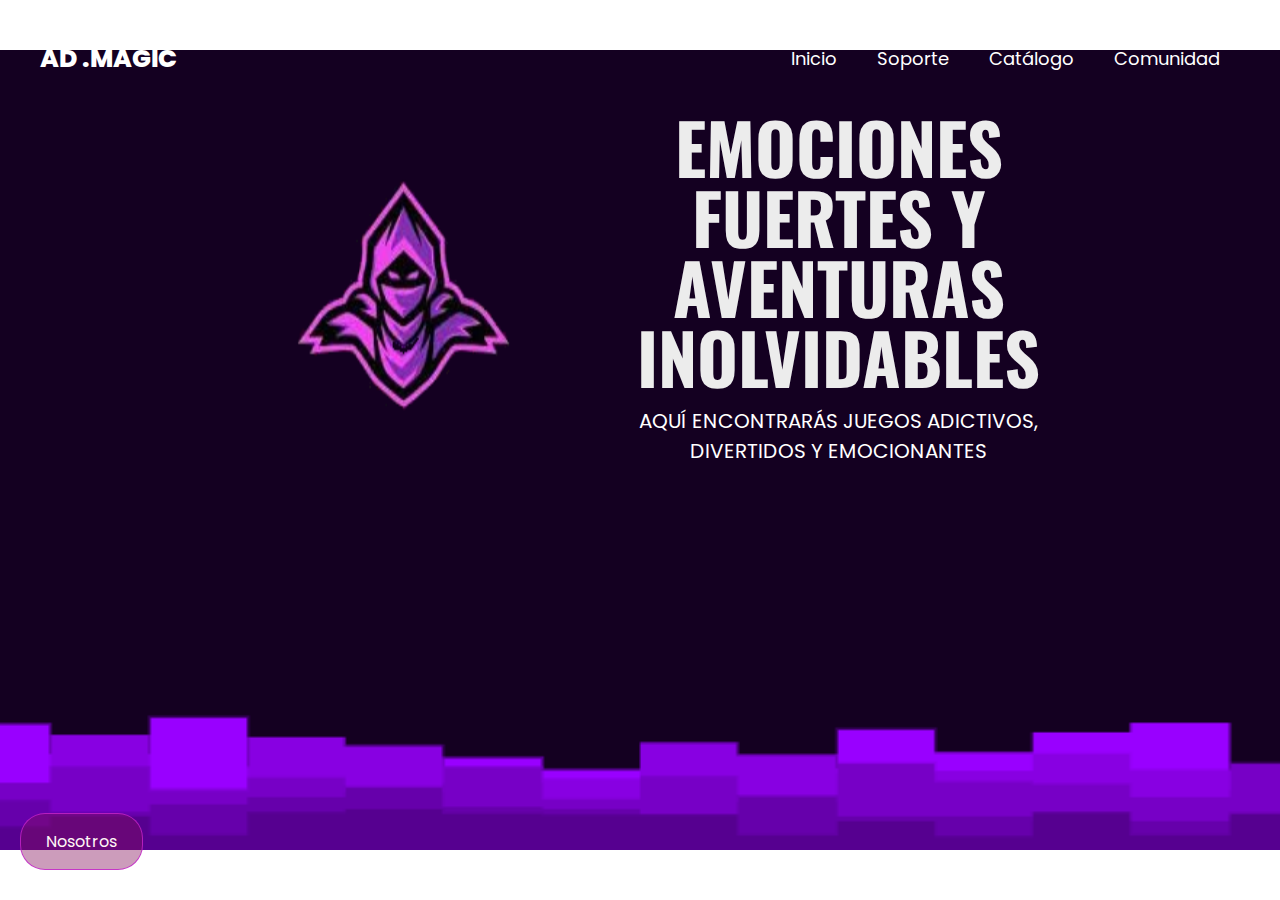
<file: index.html>
<!DOCTYPE html>
<html lang="es">
<head>
    <meta charset="UTF-8">
    <meta http-equiv="X-UA-Compatible" content="IE=edge">
    <meta name="viewport" content="width=device-width, initial-scale=1.0">
    <title>Bienvenido</title>
    <link rel="shortcut icon" href="images/icono Inicio.jpg">
    <link rel="stylesheet" href="style.css">
</head>
<body>
    <header class="header">
        <div class="menu container">
            <a href="Nosotros.html" class="logo">AD .Magic</a>
            <input type="checkbox" id="menu"/>
            <label for="menu">
                <img src="images/menu.png" class="menu-icono" alt="menu">
            </label>
            <nav class="navbar">
                <ul>
                    <li><a href="index.html">Inicio</a></li>
                    <li><a href="soporte.html">Soporte</a></li>
                    <li><a href="Catalogo.html">Catálogo</a></li>
                    <li><a href="comunidad.html">Comunidad</a></li>
                </ul>
            </nav>
        </div>

        <div class="header-content container">
            <div class="head-img">
                <img style="padding-right: 50px;" height="450px" width="400px" src="images/logo2.webp" alt="">
            </div>
            <div class="header-txt">
                <h1 style="font-size: 70px;">Emociones fuertes y aventuras inolvidables</h1>
                <p>AQUÍ ENCONTRARÁS JUEGOS ADICTIVOS, DIVERTIDOS Y EMOCIONANTES</p>
            </div>
        </div>
        <!-- Boton -->
        <div class="boton-modal-container">
            <div class="boton-modal">
                <label for="btn-modal">
                    Nosotros
                </label>
            </div>
        </div>
        <!-- Fin de Boton -->

        <!-- Ventana Modal -->
        <input type="checkbox" id="btn-modal">
        <div class="container-modal">
            <div class="content-modal">
                <h2><center>Integrantes:</h2></center>
                <p><font color="White">°Lizbeth Anyoza</p></font>
                <p><font color="White">°Jorge Huachillo</p></font>
                <p><font color="White">°José Echegaray</p></font>
                <p><font color="White">°Selene Valderrama</p>
                <div class="btn-cerrar" >
                    <label for="btn-modal">Cerrar</label>
                </div>
            </div>
        </div>
        <label for="btn-modal" class="cerrar-modal"> </label>
        <!-- Fin de Ventana Modal --> 
    </header>
    
    
</body>
</html>
</file>
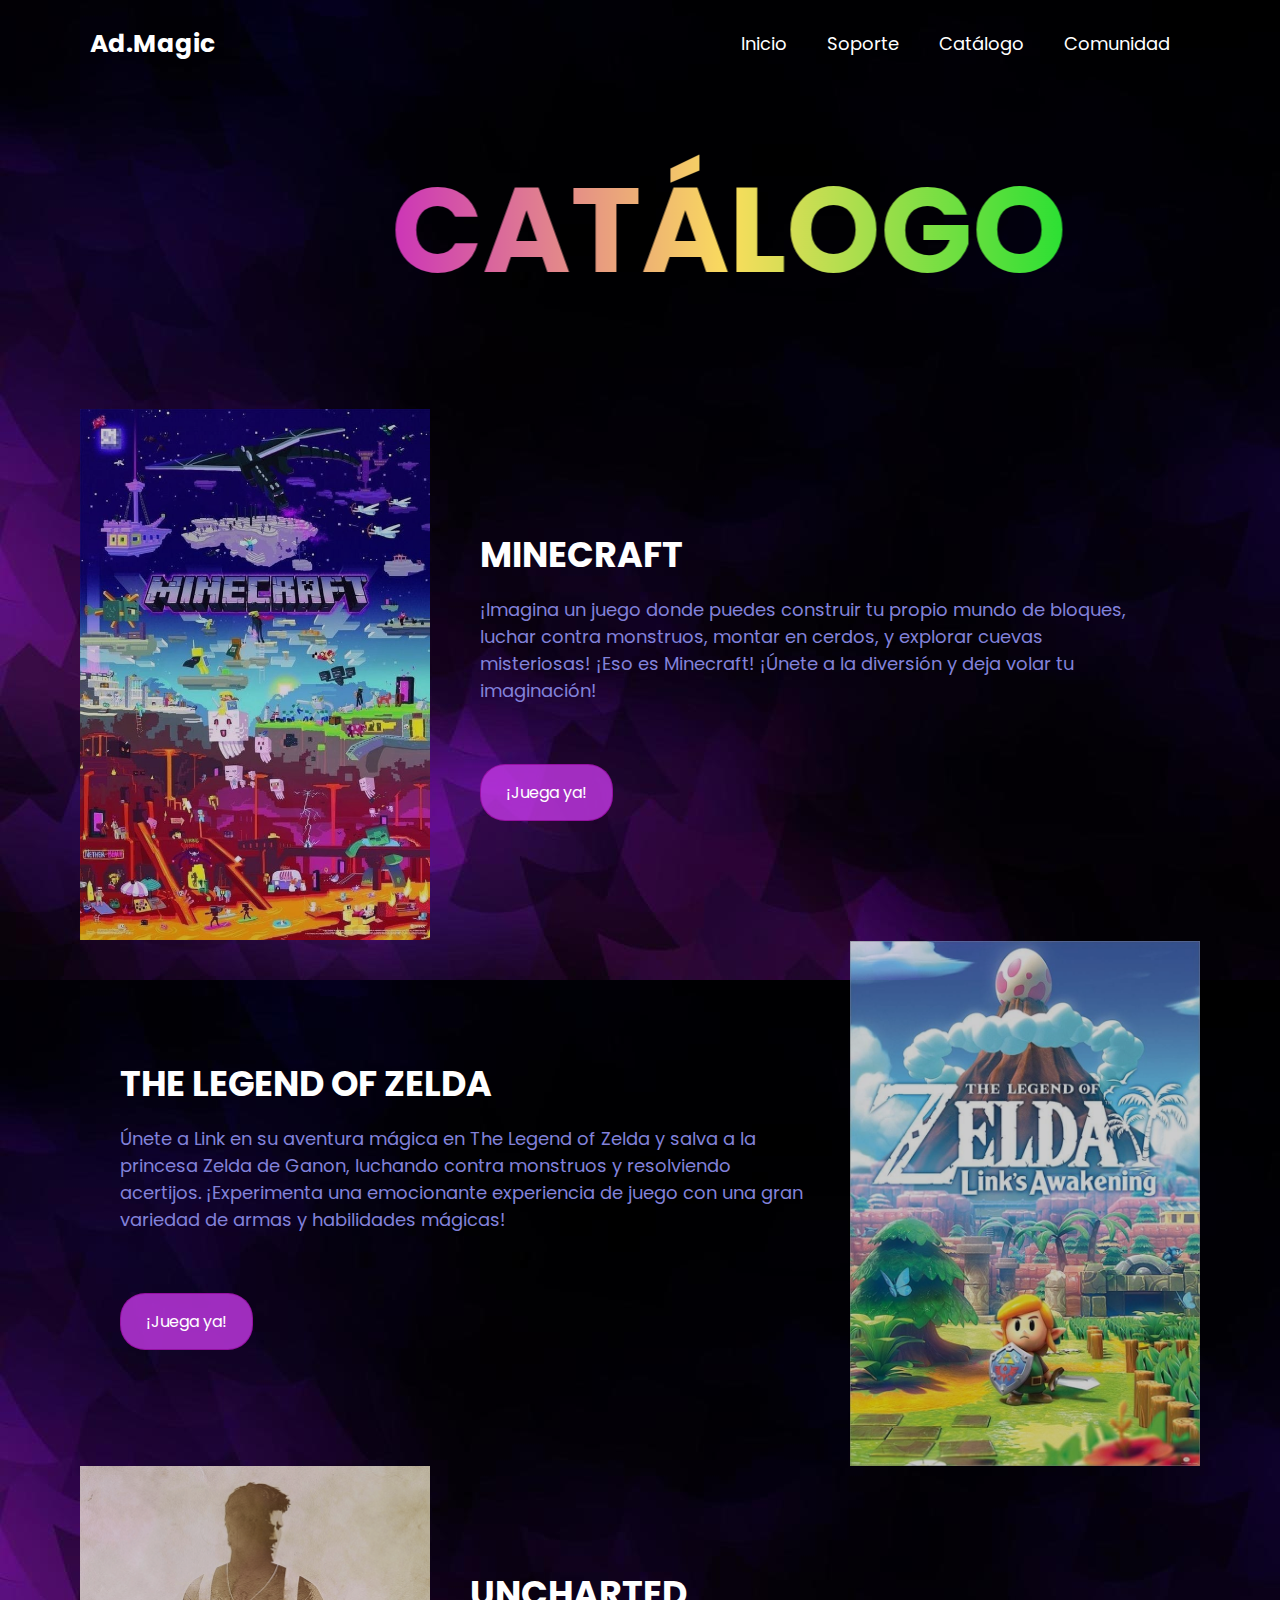
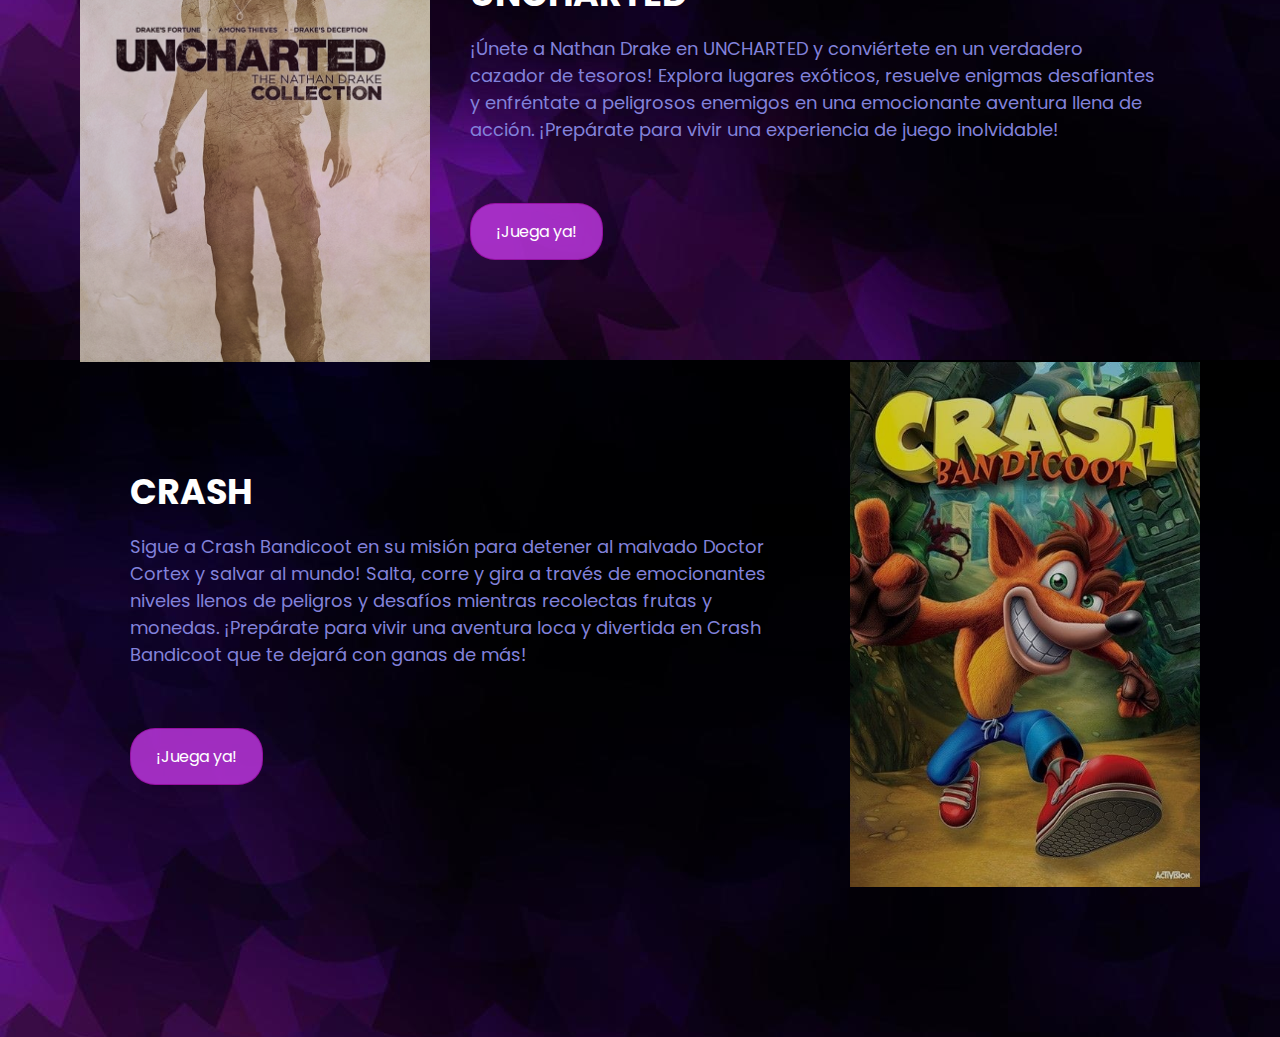
<file: Catalogo.html>
<!DOCTYPE html>
<html lang="es">

<head>
    <meta charset="UTF-8">
    <meta http-equiv="X-UA-Compatible" content="IE=edge">
    <meta name="viewport" content="width=device-width, initial-scale=1.0">
    <link rel="shortcut icon" href="images/icono catalago.jpg">
    <title>¡Encuentra tu favorito!</title>
    <link rel="stylesheet" href="catalogo.css">
</head>

<body>
    <header>
        <div class="menu container">
            <a href="Nosotros.html" class="logo">Ad.Magic</a>
            <input type="checkbox" id="menu">
            <label for="menu">
                <img src="images/menu.png" class="menu-icono" alt="">
            </label>
            <nav class="navbar">
                <ul>
                    <li><a href="index.html">Inicio</a></li>
                    <li><a href="soporte.html">Soporte</a></li>
                    <li><a href="#">Catálogo</a></li>
                    <li><a href="comunidad.html">Comunidad</a></li>
                </ul>
            </nav>
        </div>

        <section class="catalogo-container">
            <div class="titulo">
                <h2>
                    <marquee Behavior="Alternate">
                        <span>
                            CATÁLOGO
                        </span>
                    </marquee>
                </h2>
            </div>
            <div class="catalogo-principal">
                <img src="images/minecraft.png" alt="">

                <div class="catalogo-1">
                    <h3>MINECRAFT</h3>
                    <p>
                        ¡Imagina un juego donde puedes construir tu propio mundo de bloques, luchar contra monstruos,
                        montar en
                        cerdos, y explorar cuevas misteriosas! ¡Eso es Minecraft! ¡Únete a la diversión y deja volar tu
                        imaginación!
                    </p>
                    <a href="https://www.minecraft.net/es-es/download" class="btn-2">¡Juega ya!</a>
                </div>
            </div>



            <div class="catalogo-principal">
                <div class="catalogo-2">
                    <h3>THE LEGEND OF ZELDA</h3>
                    <p>
                        Únete a Link en su aventura mágica en The Legend of Zelda y salva a la princesa Zelda de Ganon,
                        luchando contra monstruos y resolviendo acertijos. ¡Experimenta una emocionante experiencia de
                        juego con una gran variedad de armas y habilidades mágicas!
                    </p>
                    <a href="https://www.nintendo.com/es-mx/store/products/the-legend-of-zelda-breath-of-the-wild-switch/?_gl=1*c8fkr1*_ga*MTQ3NjY3MDAyNC4xNjg0MjYyMDU4*_ga_F6ERC4HMNZ*MTY4NDI2MjA1Ny4xLjAuMTY4NDI2MjA1Ny42MC4wLjA." class="btn-2">¡Juega ya!</a>
                </div>
                
                    <img src="images/zelda.png" alt="">
                
            </div>



            <div class="catalogo-principal">
                <img src="images/uncharted.png" alt="">

                <div class="catalogo-3">
                    <h3>UNCHARTED</h3>
                    <p>
                        ¡Únete a Nathan Drake en UNCHARTED y conviértete en un verdadero cazador de tesoros! Explora
                        lugares
                        exóticos, resuelve enigmas desafiantes y enfréntate a peligrosos enemigos en una emocionante
                        aventura
                        llena de acción. ¡Prepárate para vivir una experiencia de juego inolvidable!
                    </p>
                    <a href="https://www.playstation.com/es-pe/games/uncharted-4-a-thiefs-end/" class="btn-2">¡Juega ya!</a>
                </div>
            </div>


            <div class="catalogo-principal">
                <div class="catalogo-4">
                    <h3>CRASH</h3>
                    <p>
                        Sigue a Crash Bandicoot en su misión para detener al malvado Doctor Cortex y salvar al mundo!
                        Salta,
                        corre y gira a través de emocionantes niveles llenos de peligros y desafíos mientras recolectas
                        frutas y
                        monedas. ¡Prepárate para vivir una aventura loca y divertida en Crash Bandicoot que te dejará
                        con ganas
                        de más!
                    </p>
                    <a href="https://www.crashbandicoot.com/es/hub" class="btn-2">¡Juega ya!</a>
                </div>
                <img src="images/crash.png" alt="">

            </div>

        </section>
    </header>

</body>
</file>
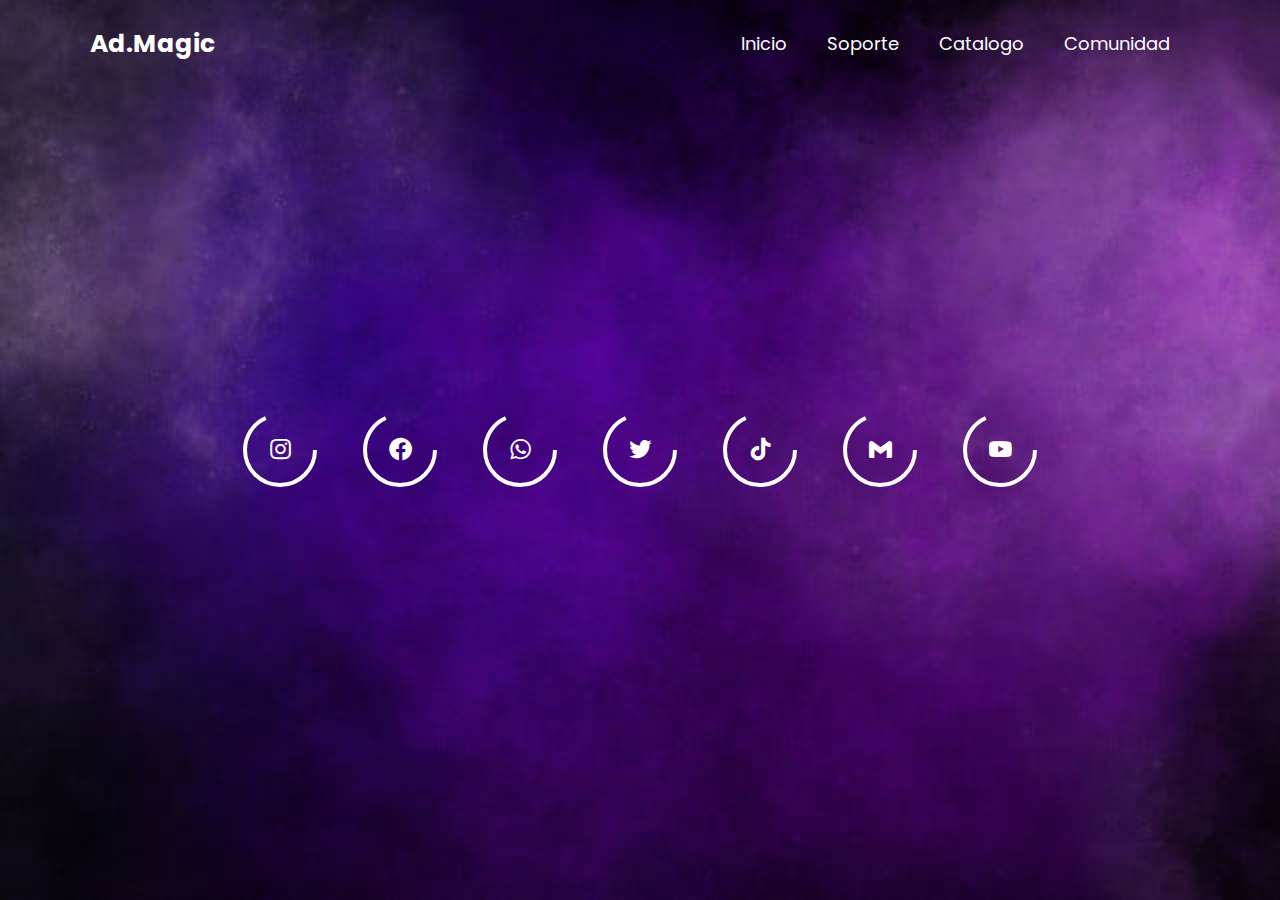
<file: comunidad.html>
<!DOCTYPE html>
<html lang="es">

<head>
    <meta charset="UTF-8">
    <meta http-equiv="X-UA-Compatible" content="IE=edge">
    <meta name="viewport" content="width=device-width, initial-scale=1.0">
    <link rel="shortcut icon" href="images/contactos.png">
    <title>Redes Sociales</title>
    <link rel="stylesheet" href="comunidad.css">
    <link href='https://unpkg.com/boxicons@2.1.1/css/boxicons.min.css' rel='stylesheet'>
</head>

<body>
    <header>
        <div class="menu container">
            <a href="Nosotros.html" class="logo">Ad.Magic</a>
            <input type="checkbox" id="menu">
            <label for="menu">
                <img src="images/menu.png" class="menu-icono" alt="">
            </label>
            <nav class="navbar">
                <ul>
                    <li><a href="index.html">Inicio</a></li>
                    <li><a href="soporte.html">soporte</a></li>
                    <li><a href="Catalogo.html">Catalogo</a></li>
                    <li><a href="#">Comunidad</a></li>
                </ul>
            </nav>
        </div>
        
        <main>
            <div class="icon">
                <svg heigth="80" width="80">
                    <circle cx="40" cy="40" r=35 stroke="white" stroke-width="4" fill="none" ></circle>
                </svg>
                <a href="https://www.instagram.com/?hl=es"><font color="white"><i class='bx bxl-instagram'></font></i></a>
            </div>
    
            <div class="icon">
                <svg heigth="80" width="80">
                    <circle cx="40" cy="40" r=35 stroke="white" stroke-width="4" fill="none" ></circle>
                </svg>
                <a href="https://es-la.facebook.com/"><font color="white"><i class='bx bxl-facebook-circle'></font></i></a>
            </div>
    
            <div class="icon">
                <svg heigth="80" width="80">
                    <circle cx="40" cy="40" r=35 stroke="white" stroke-width="4" fill="none" ></circle>
                </svg>
                <a href="https://web.whatsapp.com/"><font color="white"><i class='bx bxl-whatsapp' ></font></i></a>
            </div>
    
            <div class="icon">
                <svg heigth="80" width="80">
                    <circle cx="40" cy="40" r=35 stroke="white" stroke-width="4" fill="none" ></circle>
                </svg>
                <a href="https://twitter.com/i/flow/login"><font color="white"><i class='bx bxl-twitter' ></font></i></a>
            </div>
            <div class="icon">
                <svg heigth="80" width="80">
                    <circle cx="40" cy="40" r=35 stroke="white" stroke-width="4" fill="none" ></circle>
                </svg>
                <a href="https://www.tiktok.com/es/"><font color="white"><i class='bx bxl-tiktok' ></font></i></a>
            </div>
            <div class="icon">
                <svg heigth="80" width="80">
                    <circle cx="40" cy="40" r=35 stroke="white" stroke-width="4" fill="none" ></circle>
                </svg>
                <a href="https://mail.google.com/mail/?ui=html&zy=h"><font color="white"><i class='bx bxl-gmail' ></font></i></a>
            </div>
            <div class="icon">
                <svg heigth="80" width="80">
                    <circle cx="40" cy="40" r=35 stroke="white" stroke-width="4" fill="none" ></circle>
                </svg>
                <a href="https://www.youtube.com/"><font color="white"><i class='bx bxl-youtube' ></font></i></a>
            </div>
            
        </main>
    </header>
</body>
</file>
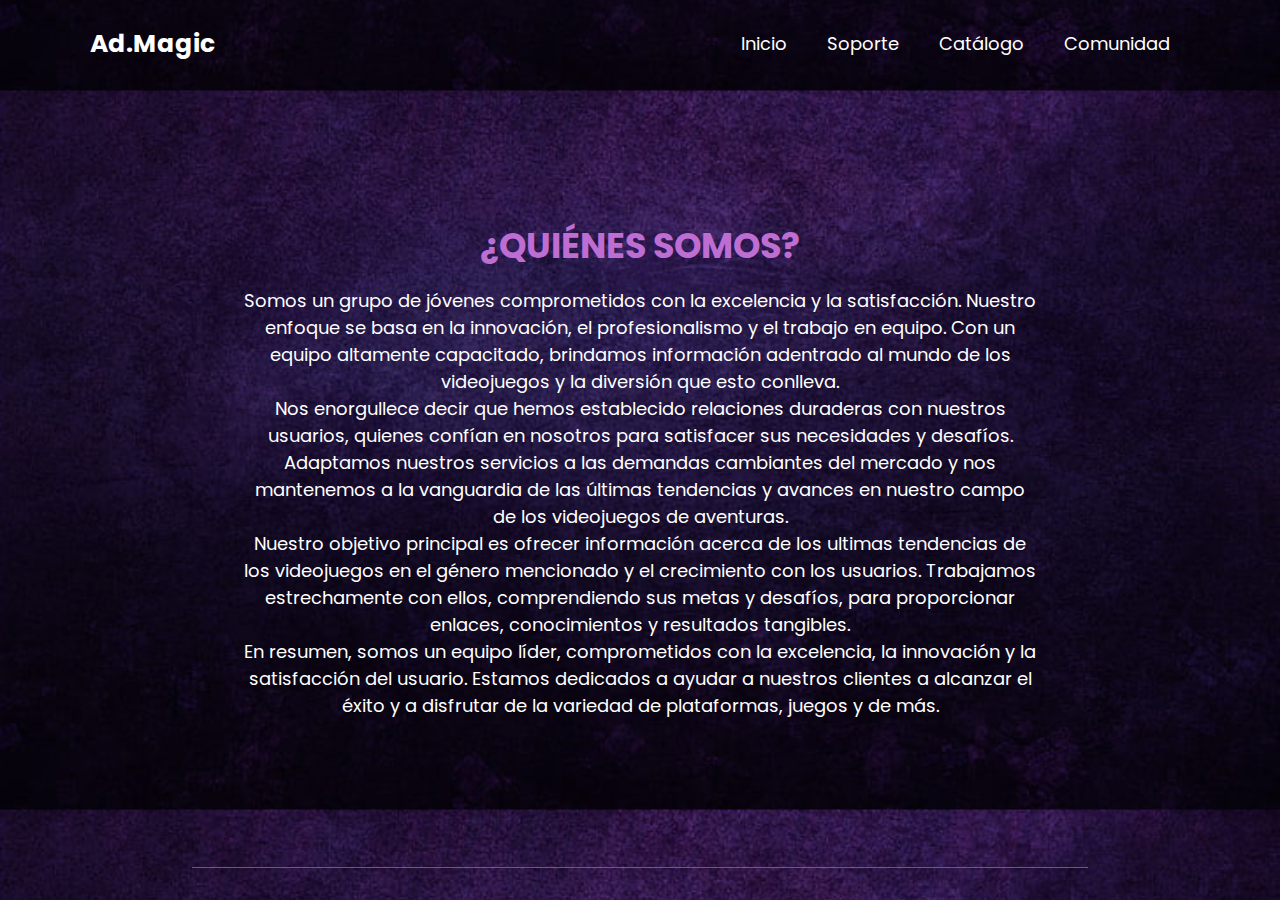
<file: Nosotros.html>
<!DOCTYPE html>
<html lang="en">

<head>
    <meta charset="UTF-8">
    <meta http-equiv="X-UA-Compatible" content="IE=edge">
    <meta name="viewport" content="width=device-width, initial-scale=1.0">
    <link rel="shortcut icon" href="images/icono nosotros.jpg">
    <title>¿Quiénes Somos?</title>
    <link rel="stylesheet" href="Nosotros.css">
</head>

<body>
    <header>
        <div class="menu container">
            <a href="Nosotros.html" class="logo">Ad.Magic</a>
            <input type="checkbox" id="menu">
            <label for="menu">
                <img src="images/menu.png" class="menu-icono" alt="">
            </label>
            <nav class="navbar">
                <ul>
                    <li><a href="index.html">Inicio</a></li>
                    <li><a href="soporte.html">Soporte</a></li>
                    <li><a href="Catalogo.html">Catálogo</a></li>
                    <li><a href="comunidad.html">Comunidad</a></li>
                </ul>
            </nav>
        </div>
        <div class="catalogo-principal">
            <div class="catalogo-1">
                <font color="#be36e0d3">
                    <center><h3>¿QUIÉNES SOMOS?</h3><center>
                </font>
                <p>
                    <font color="white">
                        Somos un grupo de jóvenes comprometidos con la excelencia y la satisfacción. Nuestro enfoque
                        se basa en la innovación, el profesionalismo y el trabajo en equipo. Con un equipo altamente
                        capacitado, brindamos información adentrado al mundo de los videojuegos y la diversión que esto
                        conlleva. 
                        <br>
                        Nos enorgullece decir que hemos establecido relaciones duraderas con nuestros usuarios, quienes
                        confían en nosotros para satisfacer sus necesidades y desafíos. Adaptamos nuestros servicios a
                        las demandas cambiantes del mercado y nos mantenemos a la vanguardia de las últimas tendencias y
                        avances en nuestro campo de los videojuegos de aventuras.
                        <br>
                        Nuestro objetivo principal es ofrecer información acerca de los ultimas tendencias de los videojuegos en el género mencionado y el
                        crecimiento con los usuarios. Trabajamos estrechamente con ellos, comprendiendo sus metas y
                        desafíos, para proporcionar enlaces, conocimientos y resultados tangibles.
                        <br>
                        En resumen, somos un equipo líder, comprometidos con la excelencia, la innovación y la
                        satisfacción del usuario. Estamos dedicados a ayudar a nuestros clientes a alcanzar el éxito y a disfrutar de la variedad de plataformas, juegos y de más.
                    </font>
                </p>

            </div>
        </div>
    </header>
</body>

</html>
</file>
<file: style.css>
@import url('https://fonts.googleapis.com/css2?family=Oswald:wght@400;500;600;700&family=Poppins:wght@400;500;600;700;800&display=swap');

    /*
    font-family: 'Oswald', sans-serif;
    font-family: 'Poppins', sans-serif;
    */

    *{
        margin: 0;
        padding: 0;
        box-sizing: border-box;
        text-decoration: none;
        list-style: none;
        font-family: "poppins",sans-serif;
    }

    body{
        font-family: 'Poppins', sans-serif;
    }

    img{
        max-width: 100%;
    }

    .container{
        max-width: 1200px;
        margin: 0 auto;
    }

    .header {
        align-items: center;
        min-height: 100vh;
        background-image: url(images/nuevofondo.png);
        padding: 70px 10px;
        background-position: center;
        background-repeat: no-repeat;
        background-size: 1375px 800px;
        margin: 0;
    }

    .menu{
        position: absolute;
        top: 25px;
        left: 0;
        right: 0;
        display: flex;
        align-items: center;
        justify-content: space-between;
        z-index: 1000;
    }

    .logo{
        font-size: 25px;
        color: #ffffff;
        text-transform: uppercase;
        font-weight: 800;
    }

    .menu .navbar ul li{
        position: relative;
        float: left;
    }

    .menu .navbar ul li a{
        font-size: 18px;
        padding: 20px;
        color: #ffffff;
        display: block;
    }

    .menu .navbar ul li a:hover {
        color: #a822d1; 
    }

    #menu {
        display: none;
    }

    .menu-icono {
        width: 25px;
    }

    .menu label {
        cursor:pointer;
        display: none;
    }	

    .header-content{
        display: flex;
        align-items: center;
        flex: 1;
        padding: 0 200px;
    }

    .header-img{
        flex-basis: 50%;
        text-align: center;
    }

    .header-txt{
        flex-basis: 10%;
        padding-left: 20px;
        text-align: center;
    }

    .header-txt h1{
        font-size: 90px;
        text-transform: uppercase;
        line-height: 1;
        color: #ececec;
        font-family: "Oswald",sans-serif;
        margin-bottom: 15px;
    }

    .header-txt p{
        font-size: 20px;
        text-transform: uppercase;
        margin-bottom: 20px;
        color: white;
    }

    /*:::Boton modal:::*/
    .boton-modal{
        padding:none;
        background-color: #a0746c00;
        position: absolute;
        bottom: 0;  
        left: 0;
        transform-origin: bottom left;
        margin-left: 20px; margin-bottom: 30px;
    }

    .boton-modal label{
        display: inline-block;
        background-color: rgba(131, 15, 90, 0.411);
        border: 1px solid #c323c9d5;
        margin: 35px 10px 0px 0px;
        padding: 15px 25px;
        color: rgb(255, 245, 245);
        border-radius: 25px;
        cursor: pointer;
        transition: all 300ms ease;
    }

    .boton-modal label:hover {
        background-color: #be36e0d3;
    }

    #btn-modal{
        display: none;
    }

    .container-modal{
        width: 100%;
        height: 100vh;
        position: fixed;
        top: 0; left: 0;
        background-color: rgba(150, 144, 149, 0.8);
        display: none;
        justify-content: center;
        align-items: center;
        z-index: 100;

    }
    #btn-modal:checked ~ .container-modal{
        display: flex;
    }
    .content-modal{
        width: 100%;
        max-width: 400px;
        padding: 20px;
        background-color: #7c267c;
        border-radius: 4px;
    }
    .content-modal h2 {
        margin-bottom: 15px;
        color: #fff;
    }
    .content-modal p {
        padding: 15px 0px;
        border-top: 1px solid #dbdbdb;
        
    }

    .content-modal .btn-cerrar{
        width: 100%;
        margin-top: 15px;
        display: flex;
        justify-content: flex-end;
    }
    .content-modal .btn-cerrar label{
        padding: 7px 10px;
        background-color: rgba(131, 15, 90, 0.411);
        color: white;
        border-radius: 4px;
        cursor: pointer;
        transition: all 300ms ease;
        border: 1px solid #c323c9d5;
    }


    .content-modal .btn-cerrar label:hover{
    background-color: #be36e0d3;
    }
    .cerrrar-modal{
        width: 100%;
        height: 100vh;
        position: absolute;
        top: 0; left: 0;
        z-index: -1;
    }

    /*:::Fin de boton modal:::*/


    @media(max-width:991px){
        .menu{
            padding: 20px;
            padding-top: 1px;
        }
        .menu label{
            display: inline;
        } 
        .menu .navbar{
            position: absolute;
            top: 100%;
            left: 0;
            right: 0;
            background-color: #181818;
            display: none
        }
        
        .menu .navbar ul li{
            width: 100%;
        }
        .menu .navbar ul li a{
            color: #ffffff;
        }

        #menu:checked~ .navbar{
            display: inline;
        }

        .logo{
            display: none;
        }

        .header{
            min-height: 0vh;
            background-position: 0 0;
            background-size: 1000px 1100px;
            overflow-x: hidden;
            width: 120%;
        }

        .header-content{
            padding: 50px 0;
            flex-direction: column;
        }

        .header-txt h1{
            font-size: 70px;
        }
        .boton-modal{
            min-height: 0vh;
            
        }
        .boton-modal-container {
        position: fixed;
        bottom: 20px;
        right: 20px;
        transform: translate(0, 0);
    }
        
    }
</file>
<file: catalogo.css>
@import url('https://fonts.googleapis.com/css2?family=Poppins:wght@400;500;600;700&display=swap');

*{
    margin: 0;
    padding: 0;
    box-sizing: border-box;
    text-decoration: none;
    list-style: none;
    font-family: 'Poppins', sans-serif;
    
  
    
    
}
 body{
    background-image: url(images/Fondo\ Servicio.jpg);
 }




 /*:::menu de arriba:::*/
 header{
    background-position: center bottom;
    background-repeat: no-repeat;
    background-size: cover;
    min-height: 100vh;
    display: flex;
    align-items: center;
}

.container{
    max-width: 1100px;
    margin: 0 auto;
}

.menu{
    position: absolute;
    top: 10px;
    left: 0;
    right: 0;
    display: flex;
    align-items: center;
    justify-content: space-between;
    z-index: 1000;
}

.menu .logo{
    font-weight: 700;
    font-size: 25px;
    color: #ffffff;
}

.menu .navbar ul li{
    position: relative;
    float: left;
}

.menu .navbar ul li a{
    font-size: 18px;
    padding: 20px;
    color: #ffffff;
    display: block;
}

.menu .navbar ul li a:hover {
    color: #a822d1; 
}

#menu {
    display: none;
}

.menu-icono {
    width: 25px;
}

.menu label {
    cursor:pointer;
    display: none;
}
/*:::Hasta aqui es el menu de arriba:::*/


/*:::Contenido:::*/
.catalogo-container{
    padding: 150px 80px;
    text-align: center;
    color: #ffffff;
    
    
}

     /*:::tiutlo catalogo:::*/
.titulo{
    padding: 40px 80px;
    font-size: 80px;
    margin-top:-50px;
}

span{
    background: #c6fb4b;
    background: -webkit-linear-gradient(to right, #cc34b8, #fadd5d, #2ae033);
    background: linear-gradient(to right, #cc34b8,#fadd5d, #2ae033);
    -webkit-background-clip: text;
    background-clip: text;
    color: transparent;
}
    /*:::fin de titulo catalogo:::*/

.catalogo-principal{
    display: flex;
    align-items: center;

}

.catalogo-principal img{
    width: 350px;
    flex-grow: 1;
    object-fit: cover;
    opacity: .8;
    transition: .5s ease;
}



.catalogo-principal img:hover{
    cursor: crosshair;
    width: 360px;
    opacity: 1;
    filter: contrast(120%);
}

.catalogo-1{
    text-align: left;
    margin-left: 0px;
    padding: 120px 50px;
}

.catalogo-1 h3{
    font-size: 35px;
    margin-bottom: 15px;
}

.catalogo-1 p{
    font-size: 18px;
    color: #8282db;
    margin-bottom: 25px;
}



.catalogo-2{
    text-align: left;
    margin-right: 0px;
    padding: 80px 40px;
}

.catalogo-2 h3{
    font-size: 35px;
    margin-bottom: 15px;
}

.catalogo-2 p{
    font-size: 18px;
    color: #8282db;
    margin-bottom: 25px;
}




.catalogo-3{
    text-align: left;
    margin-right: 0px;
    padding: 100px 40px;
    
    
}

.catalogo-3 h3{
    font-size: 35px;
    margin-bottom: 15px;
}

.catalogo-3 p{
    font-size: 18px;
    color: #8282db;
    margin-bottom: 25px;
}


.catalogo-4{
    text-align: left;
    margin-right: 0px;
    padding: 100px 50px;
}

.catalogo-4 h3{
    font-size: 35px;
    margin-bottom: 15px;
}

.catalogo-4 p{
    font-size: 18px;
    color: #8282db;
    margin-bottom: 25px;
}


/*:::BOTONES:::*/
.btn-2{
    display: inline-block;
    background-color: #be36e0d3;
    border: 1px solid #930b9cd5;
    margin: 35px 10px 0px 0px;
    padding: 15px 25px;
    color: #ffffff;
    border-radius: 25px;
}

.btn-2:hover{
    background-color: #a61edb9a

}
/*:::FIN DE BOTONES:::*/

@media(max-width:991px){
    .menu{
        padding: 20px;
    }
    .menu label{
        display: inline;
    } 
    .menu .navbar{
        position: absolute;
        top: 100%;
        left: 0;
        right: 0;
        background-color: #181818;
        display: none
    }
    
    .menu .navbar ul li{
        width: 100%;
    }
    .menu .navbar ul li a{
        color: #ffffff;
    }

    #menu:checked~ .navbar{
        display: inline;
    }

    .logo{
        display: none;
    }

    .header{
        min-height: 0vh;
        background-position: 0 0;
        background-size: 1000px 1100px;
    }

    .header-content{
        padding: 50px 0;
        flex-direction: column;
    }

    .header-txt h1{
        font-size: 70px;
    }

}
</file>
<file: comunidad.css>
@import url('https://fonts.googleapis.com/css2?family=Poppins:wght@400;500;600;700&display=swap');

*{
    margin: 0;
    padding: 0;
    box-sizing: border-box;
    text-transform: capitalize;
    text-decoration: none;
    list-style: none;
    font-family: 'Poppins', sans-serif;
   
/*:::Edición del menú de arriba:*/

}
header{
    background-image: url(images/fondo\ contacto.jpg);
    background-position: center bottom;
    background-repeat: no-repeat;
    background-size: cover;
    min-height: 100vh;
    display: flex;
    align-items: center;
}

.container{
    max-width: 1100px;
    margin: 0 auto;
}

.menu{
    position: absolute;
    top: 10px;
    left: 0;
    right: 0;
    display: flex;
    align-items: center;
    justify-content: space-between;
    z-index: 1000;
}

.menu .logo{
    font-weight: 700;
    font-size: 25px;
    color: #ffffff;
}

.menu .navbar ul li{
    position: relative;
    float: left;
}

.menu .navbar ul li a{
    font-size: 18px;
    padding: 20px;
    color: #ffffff;
    display: block;
}

.menu .navbar ul li a:hover {
    color: #a822d1; 
}

#menu {
    display: none;
}

.menu-icono {
    width: 25px;
}

.menu label {
    cursor:pointer;
    display: none;
}

main {
    width: 100%;
    display: flex;
    align-items: center;
    justify-content: center;
    flex-wrap: wrap;    
}

/*:::Edición de los iconos de las redes sociales::*/

.icon {
    position: relative;
    width: 80px;
    height: 80px;
    margin: 20px;
    border-radius: 50%;
    transition: all .8s;
    cursor: pointer;
}
/*:::INSTRAGRAM::*/
.icon:hover {
    background-color: #e60073;
    box-shadow:  0 0 20px #e60073 ;
}

/*:::FACEBOOK::*/

.icon:hover:nth-child(2) {
    background-color: #1877f2;
    box-shadow:  0 0 20px #1877f2;
}

/*:::WHATSAPP::*/

.icon:hover:nth-child(3) {
    background-color: #25d366;
    box-shadow: 0 0 20px #25d366 ;
}

/*:::TWITTER::*/

.icon:hover:nth-child(4) {
    background-color: #1da1f2;
    box-shadow:  0 0 20px #1da1f2 ;
}
/*:::TIKTOK::*/
.icon:hover:nth-child(5) {
    background-color: #050505;
    box-shadow:  0 0 20px #050505;
}
/*:::GMAIL::*/
.icon:hover:nth-child(6) {
    background: -webkit-linear-gradient(to right, #4144f7, #fa2828, #f7fa39,#2ae033);
    background: linear-gradient(to right, #4144f7,#fa2828,#f7fa39,#2ae033);
    box-shadow:  0 0 20px #4144f7,#fa2828,#f7fa39,#2ae033;
}
/*:::YOUTUBE::*/
.icon:hover:nth-child(7) {
    background-color: #ff0404;
    box-shadow:  0 0 20px #ff0404;
}
/*:::Edición del efecto::*/
.icon i {
    color: #ffffff;
    position: absolute;
    top: 50%;
    left: 50%;
    transform: translate(-50%,-50%);
    font-size: 1.7rem;
}

svg circle {
    stroke-dasharray: 150;
    transition: all .8s ease-in-out;
}

.icon:hover circle {
    stroke-dasharray: 220;
}
@media(max-width:991px){
    .menu{
        padding: 20px;
    }
    .menu label{
        display: inline;
    } 
    .menu .navbar{
        position: absolute;
        top: 100%;
        left: 0;
        right: 0;
        background-color: #181818;
        display: none
    }
    
    .menu .navbar ul li{
        width: 100%;
    }
    .menu .navbar ul li a{
        color: #ffffff;
    }

    #menu:checked~ .navbar{
        display: inline;
    }

    .logo{
        display: none;
    }

    .header{
        min-height: 0vh;
        background-position: 0 0;
        background-size: 1000px 1100px;
    }

    .header-content{
        padding: 50px 0;
        flex-direction: column;
    }

    .header-txt h1{
        font-size: 70px;
    }
    .boton-modal{
        min-height: 0vh;
        
    }
}
</file>
<file: Nosotros.css>
@import url('https://fonts.googleapis.com/css2?family=Poppins:wght@400;500;600;700&display=swap');

*{
    margin: 0;
    padding: 0;
    box-sizing: border-box;
    text-decoration: none;
    list-style: none;
    font-family: 'Poppins', sans-serif;

}
body{
    background-size: 100%;
    background-image: url(images/Fondo\ Nosotros.jpg);
    background-position:100% ;
}

/*:::menu de arriba:::*/
header{
    background-position: center;
    background-repeat: no-repeat;
    min-height: 100vh;
    display:flex;
    align-items: center;
    background-size: 1375px 800px;
}

.container{
    max-width: 1100px;
    margin: 0 auto;
}

.menu{
    position: absolute;
    top: 10px;
    left: 0;
    right: 0;
    display: flex;
    align-items: center;
    justify-content: space-between;
    z-index: 1000;
}

.menu .logo{
    font-weight: 700;
    font-size: 25px;
    color: #ffffff;
}

.menu .navbar ul li{
    position: relative;
    float: left;
}

.menu .navbar ul li a{
    font-size: 18px;
    padding: 20px;
    color: #ffffff;
    display: block;
}

.menu .navbar ul li a:hover {
    color: #a822d1; 
}

#menu {
    display: none;
}

.menu-icono {
    width: 25px;
}

.menu label {
    cursor:pointer;
    display: none;
}
.catalogo-container{
    padding: 100px 90px;
    text-align: justify;
    color: #ffffff;
    background-color: #ffffff;
    
}
.catalogo-principal{
    display: flex;
    align-items: center;
    width: 70%;
    display: block;
    margin: auto;
    margin-bottom: 2rem;
    background-color: transparent;
    border: none;
    border-bottom: #be36e0d3 thin solid;
    text-align: center;
    outline: none;
    padding: .2rem 0;
    font-size: .9rem;
    color: white;

}
.catalogo-1{
    text-align: left;
    margin-left: 0px;
    padding: 120px 50px;
}

.catalogo-1 h3{
    font-size: 35px;
    margin-bottom: 15px;
}

.catalogo-1 p{
    font-size: 18px;
    color: #8282db;
    margin-bottom: 25px;
    justify-content: justify;
}

@media(max-width:991px){
    .menu{
        padding: 20px;
    }
    .menu label{
        display: inline;
    } 
    .menu .navbar{
        position: absolute;
        top: 100%;
        left: 0;
        right: 0;
        background-color: #181818;
        display: none
    }
    
    .menu .navbar ul li{
        width: 100%;
    }
    .menu .navbar ul li a{
        color: #ffffff;
    }

    #menu:checked~ .navbar{
        display: inline;
    }

    .logo{
        display: none;
    }

    .header{
        min-height: 0vh;
        background-position: 0 0;
        background-size: 1000px 1100px;
    }

    .header-content{
        padding: 50px 0;
        flex-direction: column;
    }

    .header-txt h1{
        font-size: 70px;
    }
    .boton-modal{
        min-height: 0vh;
        
    }
}
</file>
